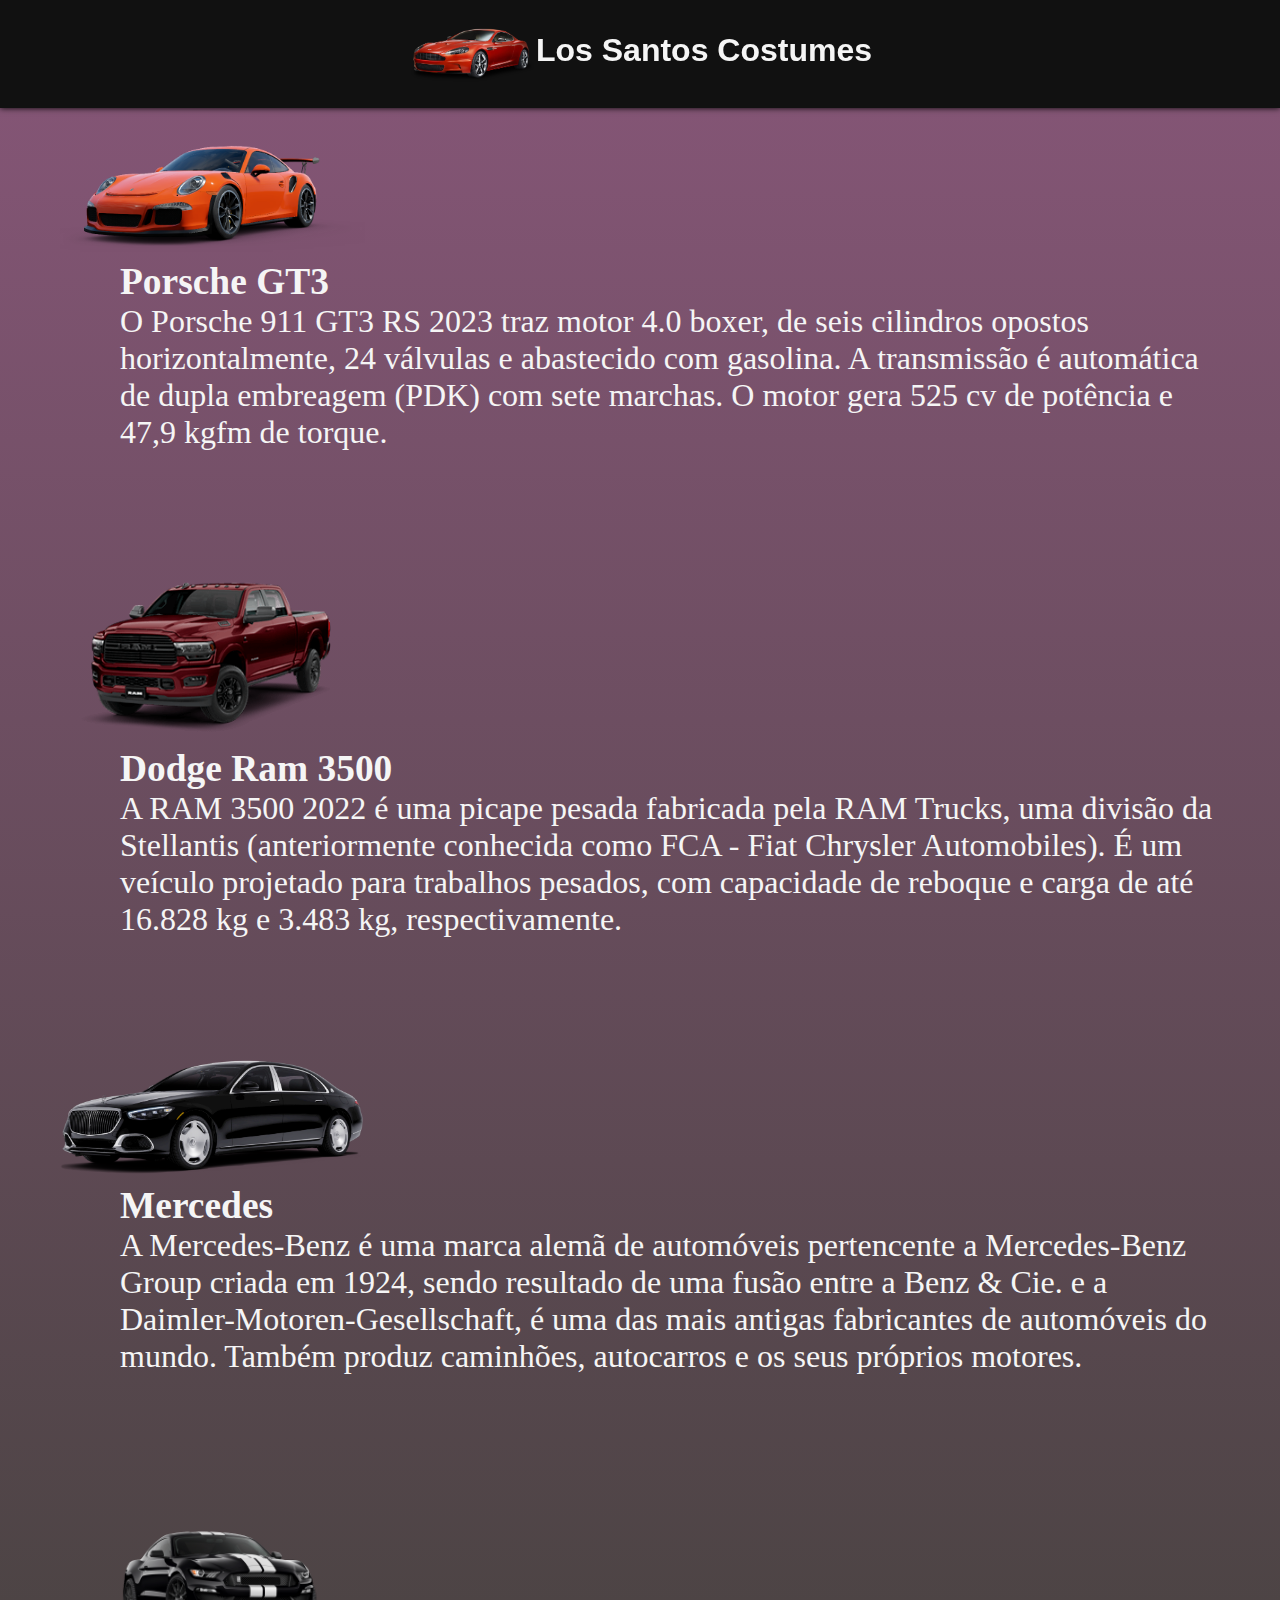
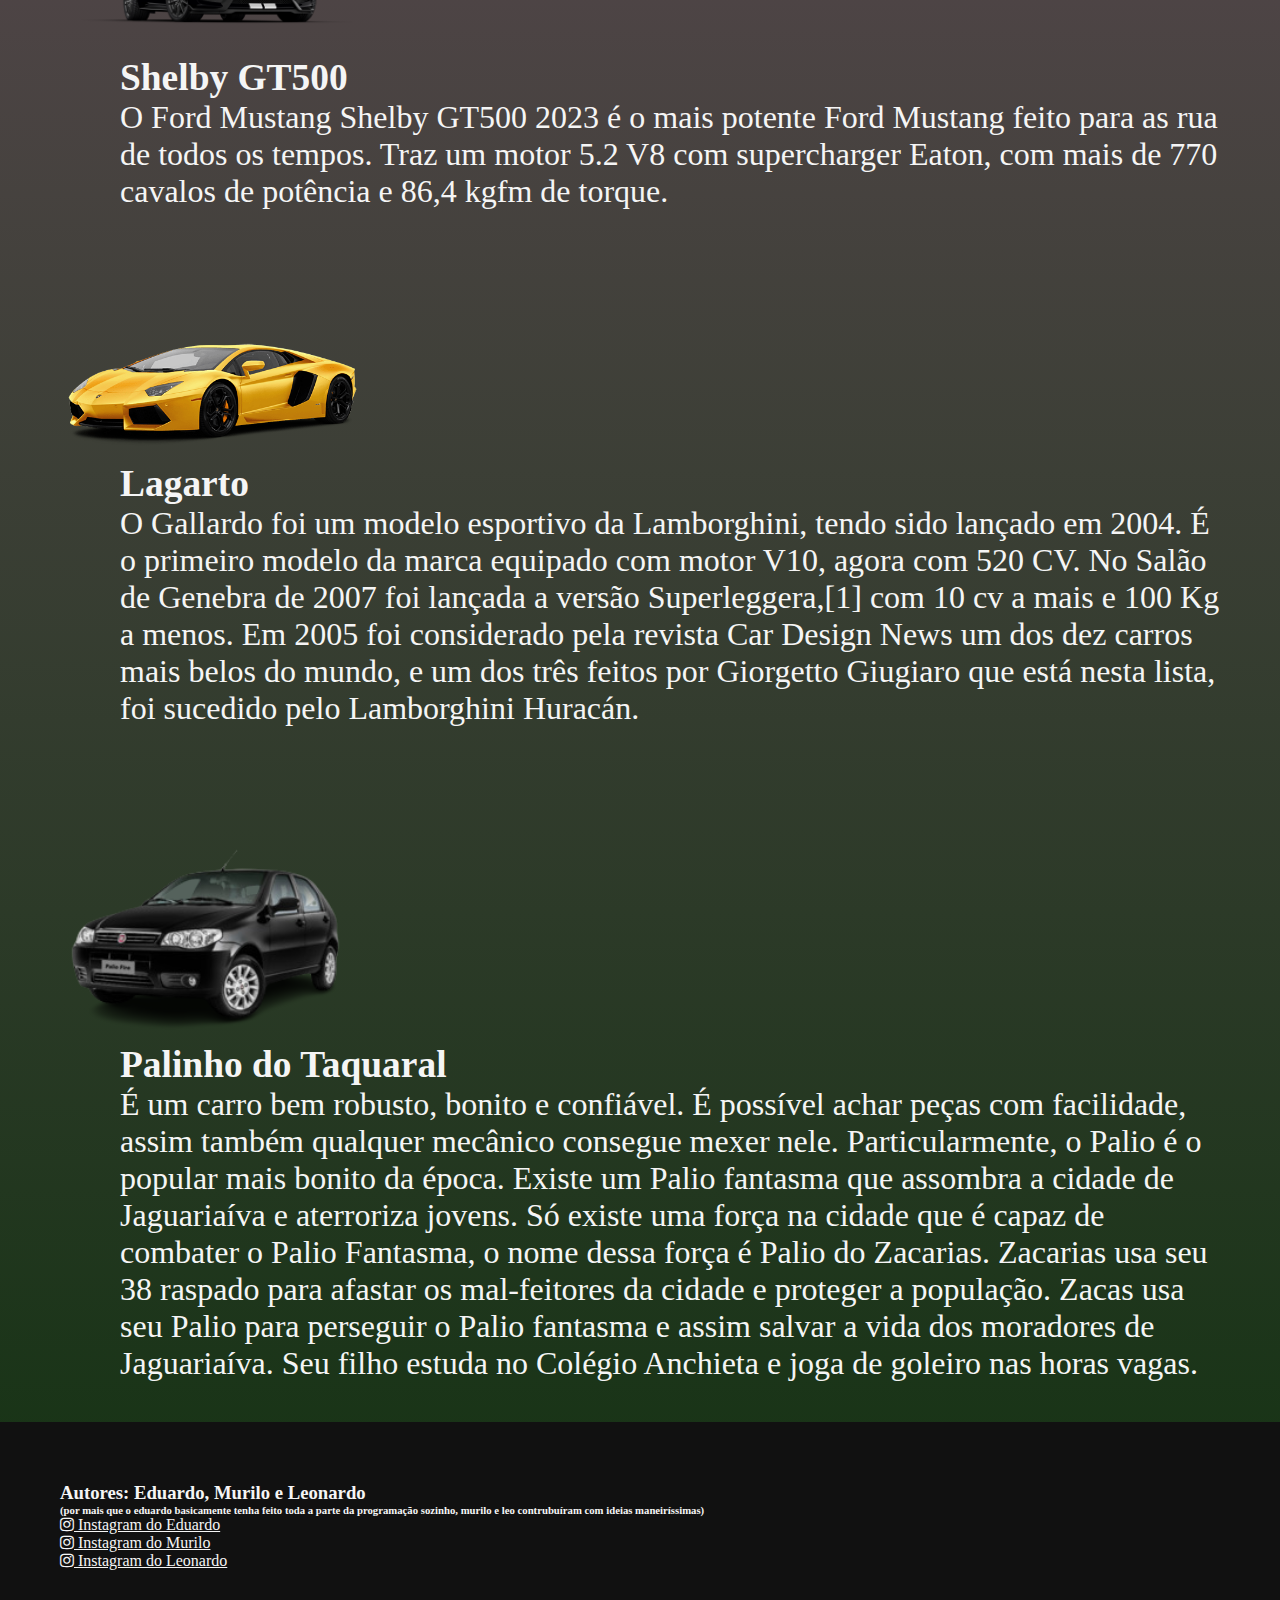
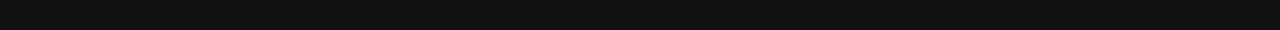
<file: SiteEscola/index.html>
<!DOCTYPE html>
<html lang="en">
<head>
    <meta charset="UTF-8">
    <meta http-equiv="X-UA-Compatible" content="IE=edge">
    <meta name="viewport" content="width=device-width, initial-scale=1.0">
    <title>Los Santos Customes</title>
    <link rel="icon" href="./img/cabecalho-imagem.png">
    <link rel="stylesheet" href="https://cdnjs.cloudflare.com/ajax/libs/font-awesome/4.7.0/css/font-awesome.min.css">

<link rel="stylesheet" href="style.css">
    <body>
<header class="cabeçalho">
  <img class="cabeçalho-imagem" src="./img/cabecalho-imagem.png">
  <h1 class="lost">Los Santos Costumes</h1>
</header>

 <section class="escola">
    <div class="carro">
      <img class="sessao-imagem" src="./img/gt3.png">
      <h3 class="espaço">Porsche GT3</h3>
      <p class="espaço">O Porsche 911 GT3 RS 2023 traz motor 4.0 boxer, de seis cilindros opostos horizontalmente, 24 válvulas e abastecido com gasolina.
         A transmissão é automática de dupla embreagem (PDK) com sete marchas. O motor gera 525 cv de potência e 47,9 kgfm de torque.</p>
    </div>

    <div class="carro">      
      <img class="sessao-imagem" src="./img/ram.png">
      <h3 class="espaço">Dodge Ram 3500</h3>
      <p class="espaço">A RAM 3500 2022 é uma picape pesada fabricada pela RAM Trucks, uma divisão da Stellantis (anteriormente conhecida como FCA - Fiat Chrysler Automobiles). 
        É um veículo projetado para trabalhos pesados, com capacidade de reboque e carga de até 16.828 kg e 3.483 kg, respectivamente.</p>
    </div>

    <div class="carro">
      <img class="sessao-imagem" src="./img/gangge.png">
      <h3 class="espaço">Mercedes</h3>
      <p class="espaço">A Mercedes-Benz é uma marca alemã de automóveis pertencente a Mercedes-Benz Group criada em 1924, sendo resultado de uma fusão entre a Benz & Cie.
         e a Daimler-Motoren-Gesellschaft, é uma das mais antigas fabricantes de automóveis do mundo. Também produz caminhões, autocarros e os seus próprios motores.</p>
    </div>

    <div class="carro">
      <img class="sessao-imagem" src="./img/gt500.png">
      <h3 class="espaço">Shelby GT500</h3>
      <p class="espaço">O Ford Mustang Shelby GT500 2023 é o mais potente Ford Mustang feito para as rua de todos os tempos.
         Traz um motor 5.2 V8 com supercharger Eaton, com mais de 770 cavalos de potência e 86,4 kgfm de torque.</p>
    </div>

    <div class="carro">
      <img class="sessao-imagem" src="./img/lagarto.png">
      <h3 class="espaço">Lagarto</h3>
      <p class="espaço">O Gallardo foi um modelo esportivo da Lamborghini, tendo sido lançado em 2004.
         É o primeiro modelo da marca equipado com motor V10, agora com 520 CV. No Salão de Genebra de 2007 foi lançada a versão Superleggera,[1] com 10 cv a mais e 100 Kg a menos.
         Em 2005 foi considerado pela revista Car Design News um dos dez carros mais belos do mundo, e um dos três feitos por Giorgetto Giugiaro que está nesta lista, foi sucedido pelo Lamborghini Huracán.</p>
    </div>
    <div class="carro">
      <img class="palio" src="./img/palio.png">
      <h3 class="espaço">Palinho do Taquaral</h3>
      <p class="espaço">É um carro bem robusto, bonito e confiável. É possível achar peças com facilidade, assim também qualquer mecânico consegue mexer nele.
         Particularmente, o Palio é o popular mais bonito da época. Existe um Palio fantasma que assombra a cidade de Jaguariaíva e aterroriza jovens.
        Só existe uma força na cidade que é capaz de combater o Palio Fantasma, o nome dessa força é Palio do Zacarias.
      Zacarias usa seu 38 raspado para afastar os mal-feitores da cidade e proteger a população.
    Zacas usa seu Palio para perseguir o Palio fantasma e assim salvar a vida dos moradores de Jaguariaíva. Seu filho estuda no Colégio Anchieta e joga de goleiro nas horas vagas.</p>
    </div>
    <footer class="rodape">
      <h3>Autores: Eduardo, Murilo e Leonardo</h3>
      <h6>(por mais que o eduardo basicamente tenha feito toda a parte da programação sozinho, murilo e leo contrubuíram com ideias maneiríssimas)</h6>
      <p><a href="https://instagram.com/dumetring" target="_blank"><i class="fa fa-instagram"></i> Instagram do Eduardo</a></p>
      <p><a href="https://instagram.com/murilo_oliver98" target="_blank"><i class="fa fa-instagram"></i> Instagram do Murilo</a></p>
      <p><a href="https://instagram.com/leonardo_moreira043" target="_blank"><i class="fa fa-instagram"></i> Instagram do Leonardo</a></p>
    </footer>
 </section>

</body>
</html>
</file>
<file: SiteEscola/style.css>
*{
    margin: 0;
    padding: 0;
}
body{
    background-image: linear-gradient(#875678, #123211);
}
.cabeçalho{
    background: #111;
    position: fixed;
    top: 0;
    left: 0;
    width: 100%;
    z-index: 999px;
    box-shadow: 0px 0px 6px 0px rgba(0, 0, 0, 5);
    display: flex;
    justify-content: center;
 }
.cabeçalho-imagem{
    width: 10%;
    padding: 24px 0;
}
.sessao-imagem {
    width: 25%;
}
.palio{
    width: 25%;
    
}
.palio:hover {
    animation: shake 1.5s;
    animation-iteration-count: infinite;
  }
  
  @keyframes shake {
    0% { transform: translate(2px, 2px) rotate(0deg); }
    20% { transform: translate(-2px, -4px) rotate(-2deg); }
    40% { transform: translate(-6px, 0px) rotate(2deg); }
    60% { transform: translate(6px, 4px) rotate(0deg); }
    40% { transform: translate(2px, -2px) rotate(2deg); }
    50% { transform: translate(-2px, 4px) rotate(-2deg); }
    60% { transform: translate(-6px, 2px) rotate(0deg); }
    70% { transform: translate(6px, 2px) rotate(-2deg); }
    80% { transform: translate(-2px, -2px) rotate(2deg); }
    90% { transform: translate(2px, 4px) rotate(0deg); }
    100% { transform: translate(2px, -4px) rotate(-2deg); }
  }
  .lost {
    color: #f5f5f5;
    font-family: 'Lucida Sans', 'Lucida Sans Regular', 'Lucida Grande', 'Lucida Sans Unicode', Geneva, Verdana, sans-serif;
    padding: 2.5% 0 0 0;
  }
  .carro {
    padding: 80px 0 40px 60px;
    color: #f5f5f5;
    font-size: 200%;
  }
  .espaço {
    padding: 0 60px;
  }
  .rodape {
    background-color: #111;
    color: #f5f5f5;
    padding: 60px;
  }
  a{
    color: #f5f5f5;
  }
  a:hover {
    color:aquamarine;
  }
</file>
